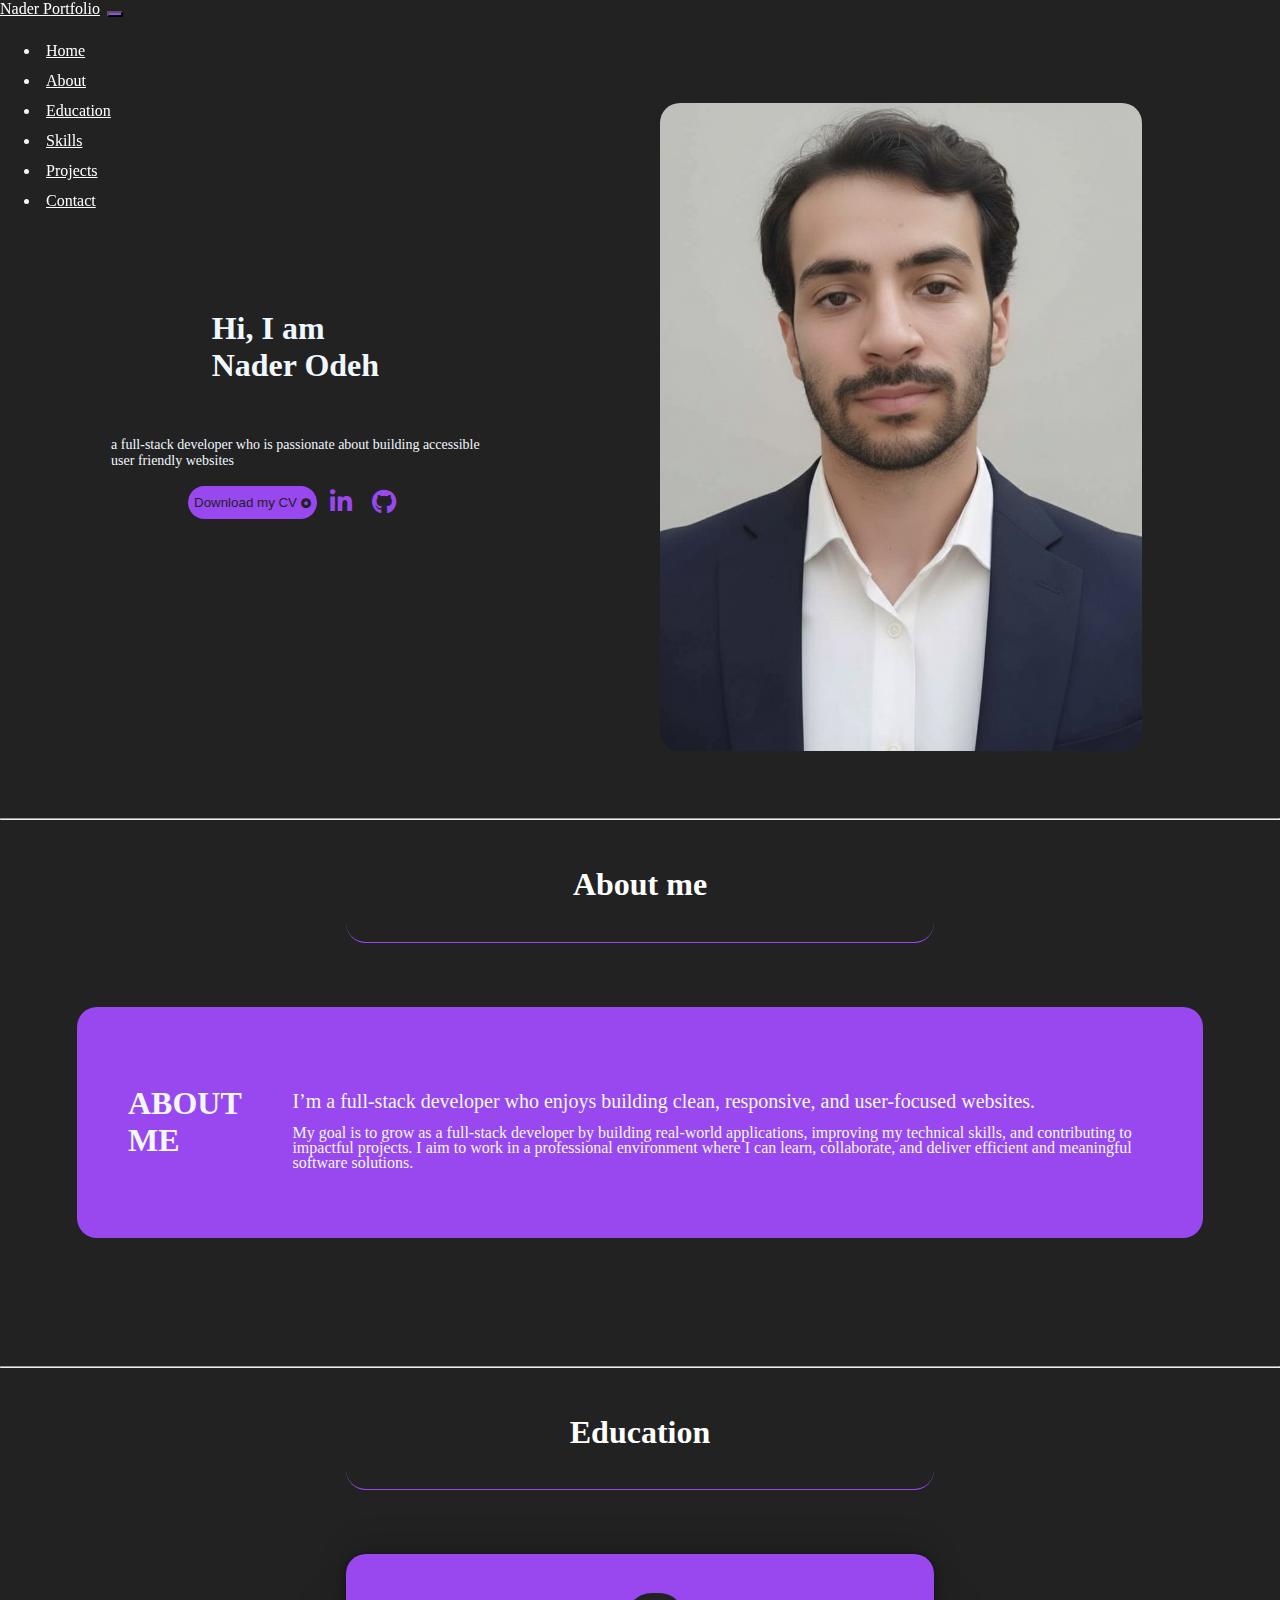
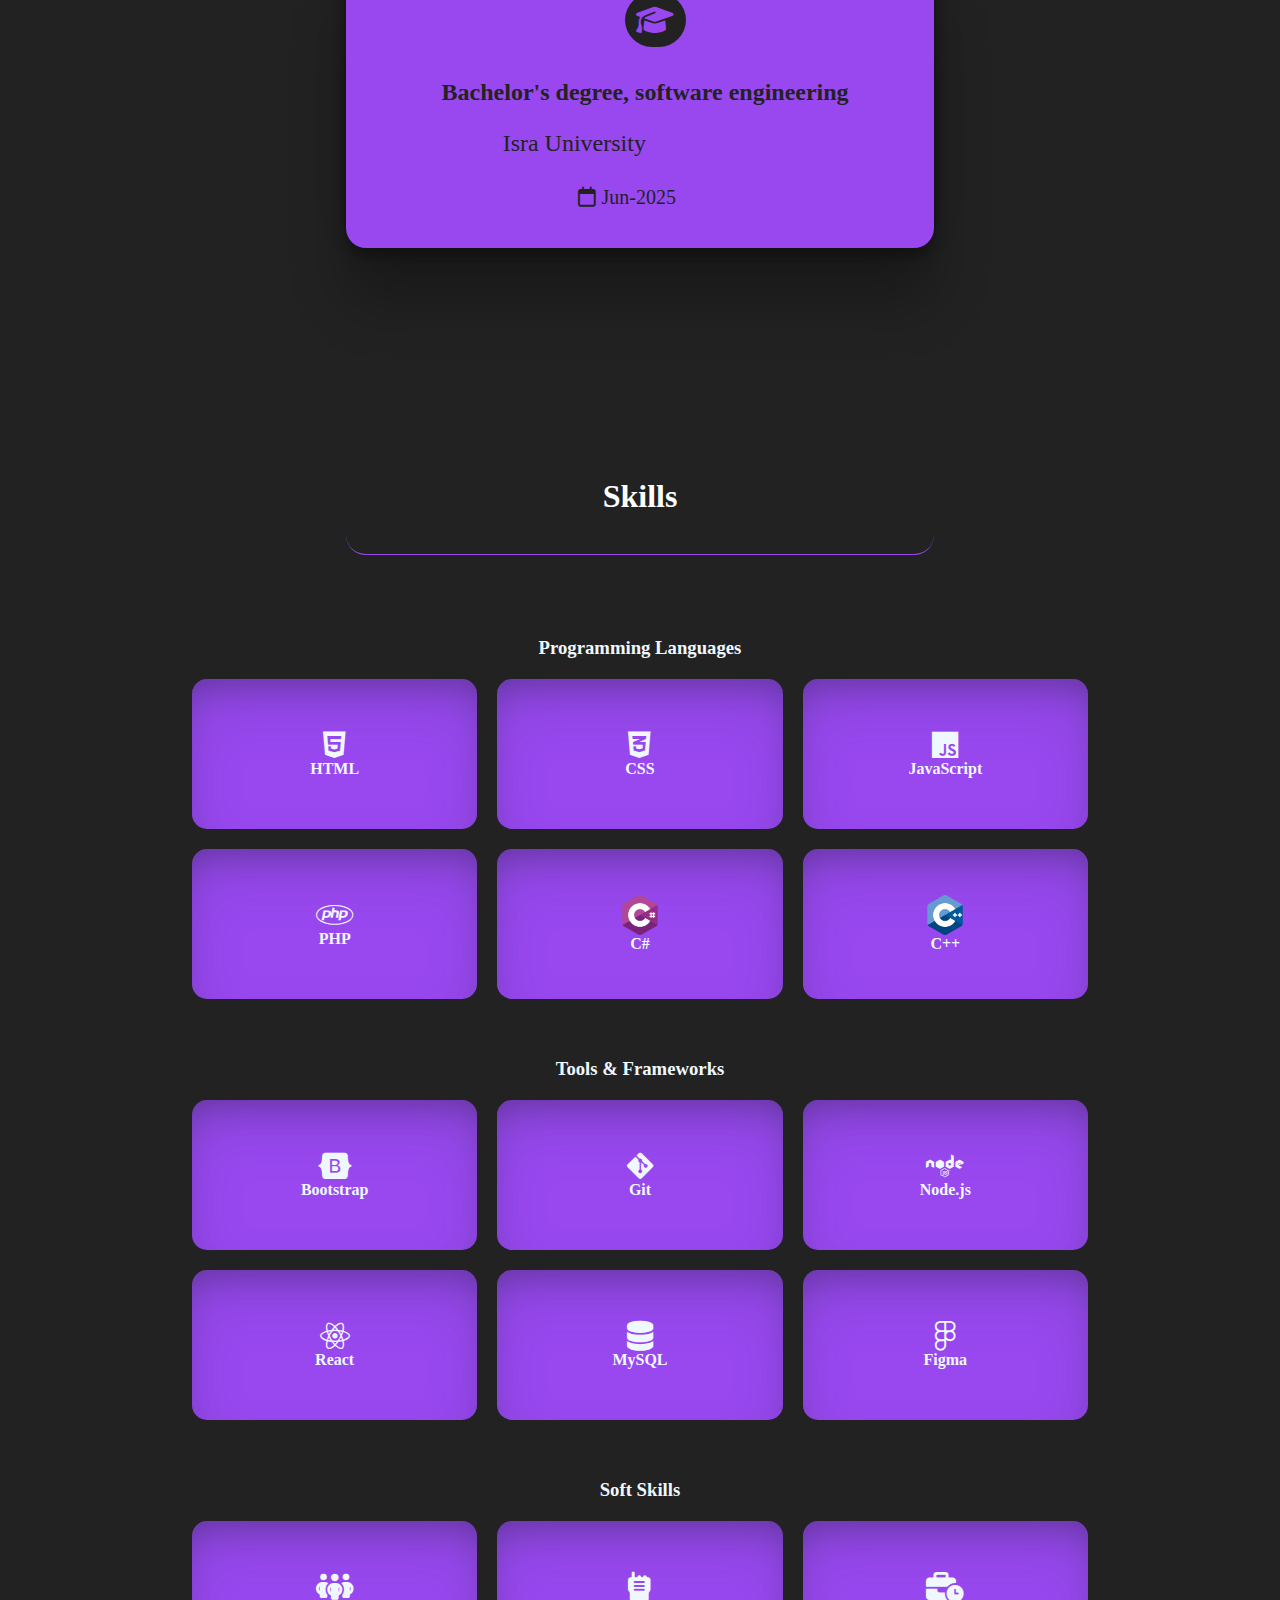
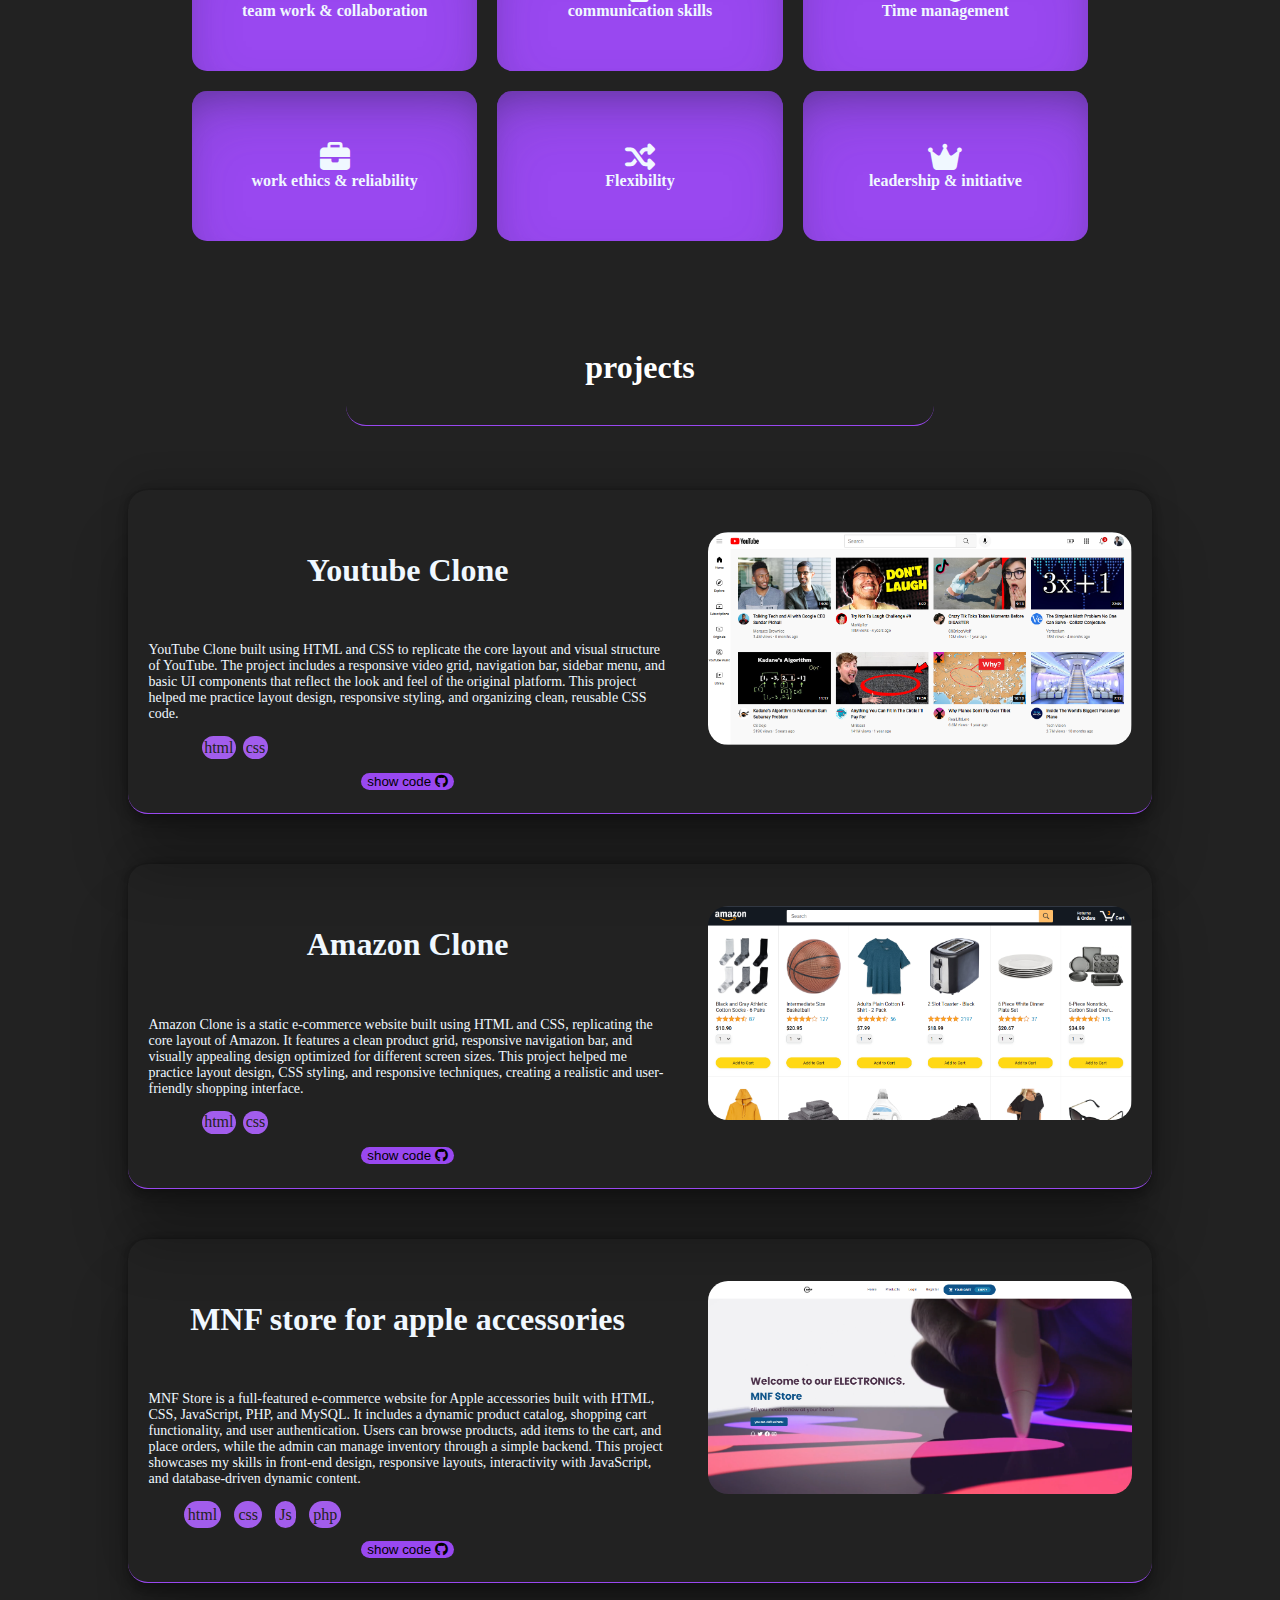
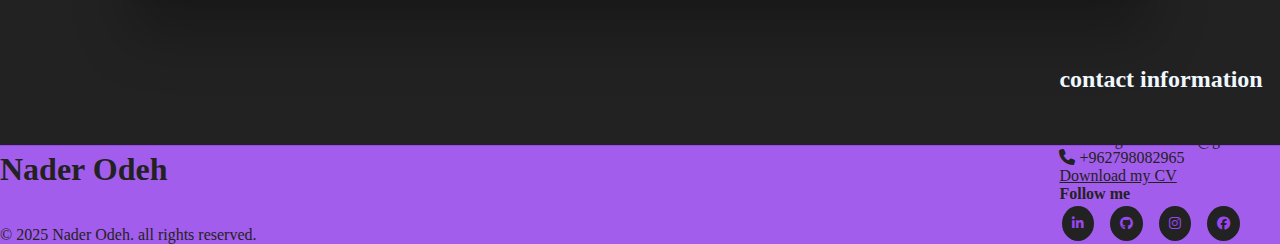
<file: myportfolio.html>
<!DOCTYPE html>
<html lang="en">
<head>
    <meta charset="UTF-8">
    <meta name="viewport" content="width=device-width, initial-scale=1.0">
    <title>Document</title>
    
    <link href="https://cdn.jsdelivr.net/npm/bootstrap@5.0.2/dist/css/bootstrap.min.css" rel="stylesheet" integrity="sha384-EVSTQN3/azprG1Anm3QDgpJLIm9Nao0Yz1ztcQTwFspd3yD65VohhpuuCOmLASjC" crossorigin="anonymous">
<link rel="stylesheet" href="https://cdnjs.cloudflare.com/ajax/libs/font-awesome/6.5.0/css/all.min.css">

    <link rel="stylesheet" href="styling.css">
</head>
<body>
   <nav class="navbar navbar-expand-lg navbar-light bg-light">
  <div class="container">

    <a class="navbar-brand" href="#">Nader Portfolio</a>

    <button class="navbar-toggler" type="button" 
            data-bs-toggle="collapse" 
            data-bs-target="#navbarNav" 
            aria-controls="navbarNav" 
            aria-expanded="false" 
            aria-label="Toggle navigation" style="background-color: #9948f0;">
      <span class="navbar-toggler-icon" ></span>
    </button>

    <div class="collapse navbar-collapse" id="navbarNav">
      <ul class="navbar-nav ms-auto">

        <li class="nav-item"><a class="nav-link" href="#Home">Home</a></li>
               

        <li class="nav-item"><a class="nav-link" href="#About">About</a></li>
       <li class="nav-item"><a class="nav-link" href="#Education">Education</a></li>
        <li class="nav-item"><a class="nav-link" href="#Skills">Skills</a></li>
        <li class="nav-item"><a class="nav-link" href="#Projects">Projects</a></li>
        <li class="nav-item"><a class="nav-link" href="#Footer">Contact</a></li>

      </ul>
    </div>

  </div>
</nav>



    <div class="header" id="Home">
<div class="info-section">
   
    <div class="name-section"> <h1>Hi, I am<br> Nader Odeh</h1></div>
    <br>
    <div class="desc-section"><p>a full-stack developer who is passionate about building accessible<br> user friendly websites </p></div>

<div class="contact-section">
    <button class="contact-me-btn"><span><a href="cv/nader-cv.pdf" style="color: #222222; text-decoration: none;" download>Download my CV</a> <i class="fa-solid fa-circle-dot" style="color: #222222 !important; font-size: 10px;"></i></button>
    <button class="icons-btn"><i class="fa-brands fa-linkedin-in edit-icon"></i></button>
    <button class="icons-btn"><i class="fa-brands fa-github"></i></button>
</div>
</div>
<div class="pfp-section">
    <img class="image1" src="portfolio-image.png">
</div>




    </div>
    <hr>
       <h1 class="projects-main-title" id="About">About me</h1> 

      <div class="about-section" >
<div class="about-header"> 
  <h1>ABOUT ME</h1>
</div>
<div class="about-disc">
  <p><span>I’m a full-stack developer who enjoys building clean, responsive, and user-focused websites.</span><br><br>
My goal is to grow as a full-stack developer by building real-world applications, improving my technical skills, and contributing to impactful projects. I aim to work in a professional environment where I can learn, collaborate, and deliver efficient and meaningful software solutions.</p></div>
    </div>
    <hr >
   <h1 class="projects-main-title" id="Education">Education</h1> 
   
   
   <div class="education-section" >
 
 <div class="education-header-section">
  <div class="graduation-icon-section"><i class="fa-solid fa-graduation-cap"></i></div>
  <div class="graduation-info-section">
    <p class="major-name">Bachelor's degree, software engineering</p>
    <p class="uni-name">Isra University</p>
  </div>
 </div>
 <div class="graduation-date"><i class="fa-regular fa-calendar"></i> Jun-2025</div>
<div class="certificates-section"></div>

    </div>
    <h1 class="projects-main-title" id="Skills">Skills</h1> 
    <div class="skills-section" >
  

  <div class="skill-card">
    <h3  style="text-align: center;">Programming Languages</h3>
    <div class="skills-grid">
      <div class="skill-box" >
        <i class="fa-brands fa-html5" ></i>
        <span>HTML</span>
      </div>
      <div class="skill-box">
        <i class="fa-brands fa-css3-alt"></i>
        <span>CSS</span>
      </div>
      <div class="skill-box">
        <i class="fa-brands fa-js"></i>
        <span>JavaScript</span>
      </div>
      <div class="skill-box">
        <i class="fa-brands fa-php"></i>
        <span>PHP</span>
      </div>
      <div class="skill-box">
        <img src="c-icon.png" alt="">
        <span>C#</span>
      </div>
      <div class="skill-box">
        <img src="c++icon.png" alt="">
        <span>C++</span>
      </div>
    </div>
  </div>

  
  <div class="skill-card">
    <h3 style="text-align: center;">Tools & Frameworks</h3>
    <div class="skills-grid" >
      <div class="skill-box"><i class="fa-brands fa-bootstrap"></i><span>Bootstrap</span></div>
      <div class="skill-box"><i class="fa-brands fa-git-alt"></i><span>Git</span></div>
      <div class="skill-box"><i class="fa-brands fa-node"></i><span>Node.js</span></div>
      <div class="skill-box"><i class="fa-brands fa-react"></i><span>React</span></div>
      <div class="skill-box"><i class="fa-solid fa-database"></i><span>MySQL</span></div>
      <div class="skill-box"><i class="fa-brands fa-figma"></i><span>Figma</span></div>
    </div>
    
  </div>
   <div class="skill-card">
    <h3 style="text-align: center;">Soft Skills</h3>
    <div class="skills-grid" >
      <div class="skill-box"><i class="fa-solid fa-people-group"></i><span>team work & collaboration</span></div>
      <div class="skill-box"><i class="fa-solid fa-walkie-talkie"></i></i><span>communication skills</span></div>
      <div class="skill-box"><i class="fa-solid fa-business-time"></i><span>Time management</span></div>
      <div class="skill-box"><i class="fa-solid fa-briefcase"></i><span>work ethics & reliability</span></div>
      <div class="skill-box"><i class="fa-solid fa-shuffle"></i><span>Flexibility</span></div>
      <div class="skill-box"><i class="fa-solid fa-crown"></i><span>leadership & initiative</span></div>
    </div>
    
  </div>

</div>









    </div>
    <div class="projects-section" id="Projects">
 <h1 class="projects-main-title" >projects</h1>
 <div class="projects-container">
   <div class=" project-card">
<div class="project-info-section">
   
    <div class=" project-name-section"> <h1>Youtube Clone</h1></div>
    <br>
    <div class="desc-section"><p>YouTube Clone built using HTML and CSS to replicate the core layout and visual structure of YouTube. The project includes a responsive video grid, navigation bar, sidebar menu, and basic UI components that reflect the look and feel of the original platform. This project helped me practice layout design, responsive styling, and organizing clean, reusable CSS code. </p></div>


  <div class="pl-icons">
  <div class="pl-icon">html</div>
<div class="pl-icon">css</div>
</div>
    <button class=" show-code-btn">show code <i class="fa-brands fa-github "></i></button>
 
</div>

<div class="project-image-section">
    <img class="image1" src="youtube-image.png">

</div>


</div>
   <div class=" project-card">
<div class="project-info-section">
   
    <div class=" project-name-section"> <h1>Amazon Clone</div>
    <br>
    <div class="desc-section"><p>Amazon Clone is a static e-commerce website built using HTML and CSS, replicating the core layout of Amazon. It features a clean product grid, responsive navigation bar, and visually appealing design optimized for different screen sizes. This project helped me practice layout design, CSS styling, and responsive techniques, creating a realistic and user-friendly shopping interface. </p></div>


  <div class="pl-icons">
  <div class="pl-icon">html</div>
<div class="pl-icon">css</div>
</div>
    <button class="contact-me-btn show-code-btn">show code <i class="fa-brands fa-github "></i></button>
 
</div>

<div class="project-image-section">
    <img class="image1" src="amazon-image.png">

</div>


</div>
   <div class=" project-card">
<div class="project-info-section">
   
    <div class=" project-name-section"> <h1>MNF store for apple accessories</div>
    <br>
    <div class="desc-section"><p>MNF Store is a full-featured e-commerce website for Apple accessories built with HTML, CSS, JavaScript, PHP, and MySQL. It includes a dynamic product catalog, shopping cart functionality, and user authentication. Users can browse products, add items to the cart, and place orders, while the admin can manage inventory through a simple backend. This project showcases my skills in front-end design, responsive layouts, interactivity with JavaScript, and database-driven dynamic content. </p></div>


  <div class="pl-icons">
  <div class="pl-icon">html</div>
<div class="pl-icon">css</div>
<div class="pl-icon">Js</div>
<div class="pl-icon">php</div>

</div>
    <button class="contact-me-btn show-code-btn">show code <i class="fa-brands fa-github "></i></button>
 
</div>

<div class="project-image-section">
    <img class="image1" src="mnf-store.png">

</div>


</div>
</div>



    </div>
  
  
</div>
<br><br><br><br><br><br><br><br><br>

<div class="footer-section" id="Footer">
<div class="left-section">
<h1>Nader Odeh</h1>
<p style="font-size: 15x;"> &copy 2025 Nader Odeh. all rights reserved.</p>
</div>
<div class="right-section">

<div class="contactme-header">
  <h2>contact information</h2>
</div>
<div class="info-container">
 <div class="my-info">
<div class="location-section"><i class="fa-solid fa-location-dot"></i><span>    Amman,Jordan</span></div>
<div class="email-section"><i class="fa-solid fa-envelope"></i><span>    naderghareeb2007@gmail.com</span></div> 
<div class="phone-section"><i class="fa-solid fa-phone"></i> <span>  +962798082965</span></div>
<div class="cv-section" >  <span><a href="cv/nader-cv.pdf" style="color: #222222;" download>Download my CV</a>
</span>    </div>
</div>

<div class="media-section">
    <span class="media-header">Follow me<br> </span>

<div class="social-media">

 <button><i class="fa-brands fa-linkedin-in"></i>
</button>
 <button><i class="fa-brands fa-github"></i></button>
 <button><i class="fa-brands fa-instagram"></i></button>
<button><i class="fa-brands fa-facebook"></i></button>
</div>

</div></div>

</div>

</div>
</div>

  
    <script src="https://cdn.jsdelivr.net/npm/bootstrap@5.0.2/dist/js/bootstrap.bundle.min.js"></script>

</body>
</html>
</file>
<file: styling.css>
*{color: aliceblue }

html, body {
    margin: 0;
    padding: 0;
    width: 100%;
    
}
.navbar-toggler{
    background-color: #d1ff18;
}
.navbar{position: fixed;
width: 100%;
height: 10%;
z-index: 1000;

}
.navbar .nav-link,.navbar-brand {
  color: white !important;
}
body{background-color:#222222;
     margin: 0 auto; padding: 0;
}
.navbar li{padding: 6px;
}
 .navbar{background-color:#222222 !important;


}
.navbar-brand img{height: 15%;
margin-top: 3% ;
width: 25%;
}
.header{
    background-color:#222222;

display: flex;
flex-wrap: nowrap;
height: 90vh;



}
.info-section
{
    width: 60%;
    display: flex;
    flex-direction: column;
    align-items: center;
    justify-content: center;
    flex-wrap: nowrap;
    margin-bottom: 15%;
    margin-top: 15%;
}
.desc-section{
font-size: 14px;

}


.pfp-section{
    width: 70%;

}
.image1{object-fit: cover;
    width: 70%;
    height: 80%;
    margin-top: 15%;
    margin-left: 10%;
    border-radius: 20px;
}
.projects-section .image1{
 
border-radius: 20px;
object-fit: cover;



 width: 100%;
    height: auto;
    display: block;
    margin: 0 auto;
    margin-top: 10%;
    border-radius: 20px;
}
.contact-section{

display: flex;

}
.contact-me-btn{
    background-color:  #9948f0;
    border: none;
    color: black;
    border-radius: 20px;
    
}
button{
    margin: 3px;
}
.icons-btn {
    background-color: #222222;
    border-radius: 20px;

    border: none;
    padding: 0;
    padding: 4px;
    padding-right:7px ;
    padding-left: 7px;
}
.icons-btn i{color:  #9948f0;
font-size: 25px;
}

.projects-main-title{
color: white;
text-align: center;


border-bottom:1px solid #9948f0;
border-radius: 20px;
padding: 3%;

width: 40%;
  margin: 0 auto;
    margin-bottom: 5%;
  
    

}


.yt-image{
height: 100%;
width: 100%;

border-radius: 20px;
border-bottom-left-radius: 0;
border-bottom-right-radius: 0;


}
.about-section{
    display: flex;
   
 
    background-color: #9948f0;
    border-radius: 20px;
   
    margin: 5% auto 10%;
    width: 80%;
    padding: 4%;
    column-gap: 5%;
    
    
}
.about-section p,.about-section h1,.about-section span{}
.about-header{
    align-self: center;
    justify-content: center;

}
.about-disc{

    margin-top: 2%;
}
.about-disc p{

    line-height: 15px;
}
.about-disc span{
    font-weight: 500;
    font-size: 20px;
}
.education-section{
    display: flex;
    flex-direction: column;
    background-color: #9948f0;
    align-items: center;
    width: 40%;
   margin: 5% auto;
    border-radius: 20px;
    height: auto;
    padding: 3%;
    margin-bottom: 15%;
    box-shadow: rgba(0, 0, 0, 0.25) 0px 54px 55px, rgba(0, 0, 0, 0.12) 0px -12px 30px, rgba(0, 0, 0, 0.12) 0px 4px 6px, rgba(0, 0, 0, 0.17) 0px 12px 13px, rgba(0, 0, 0, 0.09) 0px -3px 5px;
}
.education-header-section{
    display: flex;
    flex-direction: column;
    column-gap: 10px;
   margin-left: 2%;
    
}

.major-name,.uni-name,.graduation-date,.graduation-date i{color: #222222;}

.graduation-icon-section{
background-color: #222222;
height: 75%;
width: 5%;
padding: 3%;
padding-right:5% ;
padding-left: 5%;
display: flex;

justify-content: center;
align-items: center;
margin-left: 45%;
border-radius: 70px;



}
.graduation-icon-section i{
    color: #9948f0;
    font-size: 30px;
}
.graduation-info-section{

margin-top: 2%;

}
.graduation-info-section p{ font-family:'Times New Roman', Times, serif;
font-size: 24px;

}
.major-name{font-weight: 900;}
.uni-name{
    font-weight: 100;
    margin-left: 15%;
}

.graduation-date{
margin-right: 5%;
margin-top: 1%;
font-size: 20px;

}
.show-code-btn i{color: black;}

.projects-container{
    display: flex;
    flex-direction: column;
   width: 80%;
   margin: auto;
    row-gap: 50px;
   
}
.project-card{

display: flex;

width: 100%;

margin:auto;

column-gap: 4%;
border-bottom:1px solid #9948f0;
border-radius: 20px;
height: auto;
box-shadow: rgba(0, 0, 0, 0.25) 0px 54px 55px, rgba(0, 0, 0, 0.12) 0px -12px 30px, rgba(0, 0, 0, 0.12) 0px 4px 6px, rgba(0, 0, 0, 0.17) 0px 12px 13px, rgba(0, 0, 0, 0.09) 0px -3px 5px;

}



.project-info-section{

        width: 55%;
    display: flex;
    flex-direction: column;
    align-items: center;
    justify-content: center;
    flex-wrap: nowrap;
    margin-bottom: 2%;
    margin-left: 2%;
    margin-top: 4%;
}
.pl-icons{
display: flex;
column-gap: 15%;
margin-right: 70%;
margin-bottom: 2%;

}
.pl-icon{

    background-color:  #a25dec;
    border-radius: 20px;
    color: #222222;
    padding: 5%;
    margin: auto 0;
    column-gap: 10px;
}
.show-code-btn{
      background-color:  #9948f0;
    border: none;
    color: black;
    border-radius: 20px;
   
    
}
.project-image-section{


    width: 45%;
    margin-bottom: 6%;
    margin-right: 2%;
}
.skills-section {
  display: flex;
  flex-direction: column;
  gap: 20px;
  justify-content: center;
  flex-wrap: wrap;
  margin: 50px 0;
}

.skills-section img{
    height: 20px;
    width: 20px;
}
.skill-type{
    background-color: #9948f0;
width:30%;
border-radius: 20px;
margin-left: 5%;

}


.skills-grid{
  display: grid;
  grid-template-columns: repeat(3, minmax(120px, 1fr));
  gap: 20px;
  width: 70%;
  margin: 20px auto;
}
.skill-box{
  background-color: #9948f0;
  color: #222;
  border-radius: 15px;
  padding: 15px;
  text-align: center;
  font-weight: 600;
  height: 120px;
 display: flex;
 flex-direction: column;
 justify-content: center;
 align-items: center;
box-shadow: rgba(50, 50, 93, 0.25) 0px 30px 60px -12px inset, rgba(0, 0, 0, 0.3) 0px 18px 36px -18px inset;}
.skill-box i,.skill-box img
{
  font-size: 30px;
  margin-bottom: 0px;
  display: block;
  
  
  
}
.skill-box img{
    object-fit: contain;
    width: 40px;
    height: 40px;

    max-height: 70px;
  max-width: 70px;
  margin-left: 0%;
gap: 2%;
}



.footer-section {
    margin: 0;
    width: 100%;
  background-color:#a25dec;
    display: flex;
    justify-content: space-between;
    align-items:flex-end;

    border-top: 1px solid #9948f0;
    height: 11vh;
    box-sizing: border-box;
}



.social-media i{color:#9948f0}
.social-media button{ background-color:#222222;
    border: none;
    padding: 10px;
    border-radius: 50%;}


.my-info i,.my-info span{

color: #222222;

}



.media-header{font-weight: 600;}

.contactme-header p,.my-info h2{color: #222222;}

.media-header{
    color: #222222;

}
.left-section{ 
    
   
 
    display: flex;
    flex-direction: column;
    
  
      
    justify-content: flex-end;
    align-items: flex-start;

}
.left-section p{

margin-bottom: 0;}
.left-section h1, .left-section p{color: #222222;}
.social-media {
    display: flex;
    gap: 10px;
   
    
}


body{
     margin: 0 ;
    padding: 0;
    width: 100%;}





@media (max-width: 768px) {

   
   
  

.navbar-brand {
    max-width: 50%;
}

.navbar-nav {
    margin-left: auto;
}

.navbar-toggler {
    margin-left: auto;
}
  .skills-grid{
    grid-template-columns: repeat(auto-fit, minmax(100px, 1fr));
  }
  .skill-box{
    padding: 10px;
    height: auto;
  }
  header {
    padding-top: 80px;}
 .project-card{
    flex-direction: column-reverse;
    align-items: center;
    width: 100%;
  }
  .project-image-section img{
   
    margin-left: 90px;
 

}
   .header {
    flex-direction: column-reverse;
    justify-content: center;
    align-items: center;
    margin-left: 40px;
    
}}
:root {
  --shadow: #0000001a;
  --arch: #ffffffcc;
  --accent: #ffa6c9;
  --primary: #517bce;
  --secondary: #aec8ff;
  --highlight: #c2d5ff;
  --text: #2b3652;
}


 

.timeline-subtitle {
  text-align: center;
  font-size: 2.5rem;
  
border-bottom:1px solid #9948f0;
border-radius: 20px;
   width: 40%;
    margin: 0 auto;
}


.timeline {
  position: relative;
  margin: 2rem 0;
  padding: 0;
}
.timeline::before {
  content: "";
  position: absolute;
  top: 0;
  left: 50%;
  transform: translateX(-50%);
  width: 4px;
  height: 29%;
  background:#9948f0
}


.timeline-item {
  position: relative;
  width: 45%;
  margin-bottom: 3rem;
 
}
.timeline-item:nth-child(odd) {
  left: 0;
  text-align: right;
}
.timeline-item:nth-child(even) {
  left: 55%;
  text-align: left;
}


.timeline-content {
  background:#9948f0;
  padding: 1.5rem;
  border-radius: 1rem;
  box-shadow: 0 1.5rem 3.5rem var(--shadow);
  text-align: center;
  
  
}
.timeline-content h3 ,.timeline-content p,.timeline-content time,.timeline-content i  {
 color: white !important;}

.timeline-content i {
  font-size: 2.5rem;
  color: var(--accent);
  margin-bottom: 0.5rem;
}


@media (max-width: 768px) {
  .timeline-item,
  .timeline-item:nth-child(odd),
  .timeline-item:nth-child(even) {
    width: 100%;
    left: 0 !important;
    text-align: left;
  }
}
</file>
